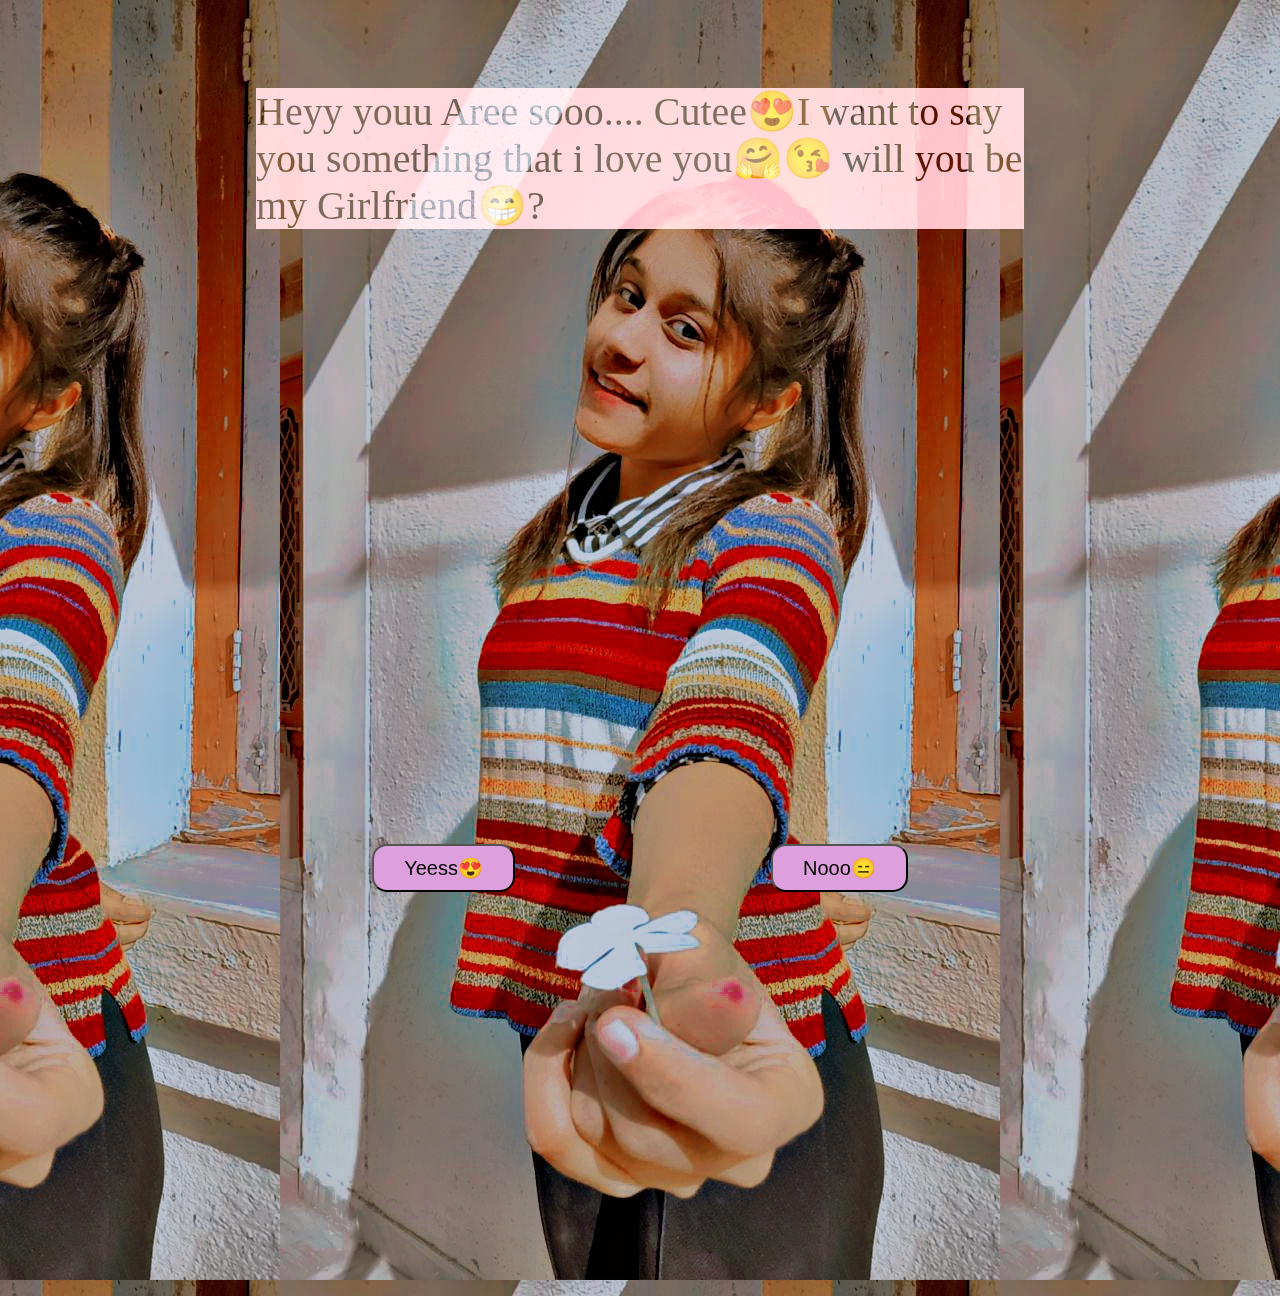
<file: index.html>
<!DOCTYPE html>
<html lang="en">
<head>
    <meta charset="UTF-8">
    <meta name="viewport" content="width=device-width, initial-scale=1.0">
    <title> RAJPUT NIRALIBA </title>
    <link rel="stylesheet" href="style.css">
</head>
<body>
    
    
<div class="img1">
    <nav class="hii">
        <div class="box">
        
            <p>Heyy youu Aree sooo....  Cutee😍I want to say you something that i love you🤗😘 will you be my Girlfriend😁?
            </p>
        </div>
    </nav>
        
    <class class="btn1">
        <a href="yes.html"><button> Yeess😍</button> </a>
        <button class="" type="button" onclick="callAlert('plese do not say no😐 you will stay happy with me and its my promiseee😕')">Nooo😑</button>
    </class>

</div>


<script src="script.js"></script>
</body>


</html>
</file>
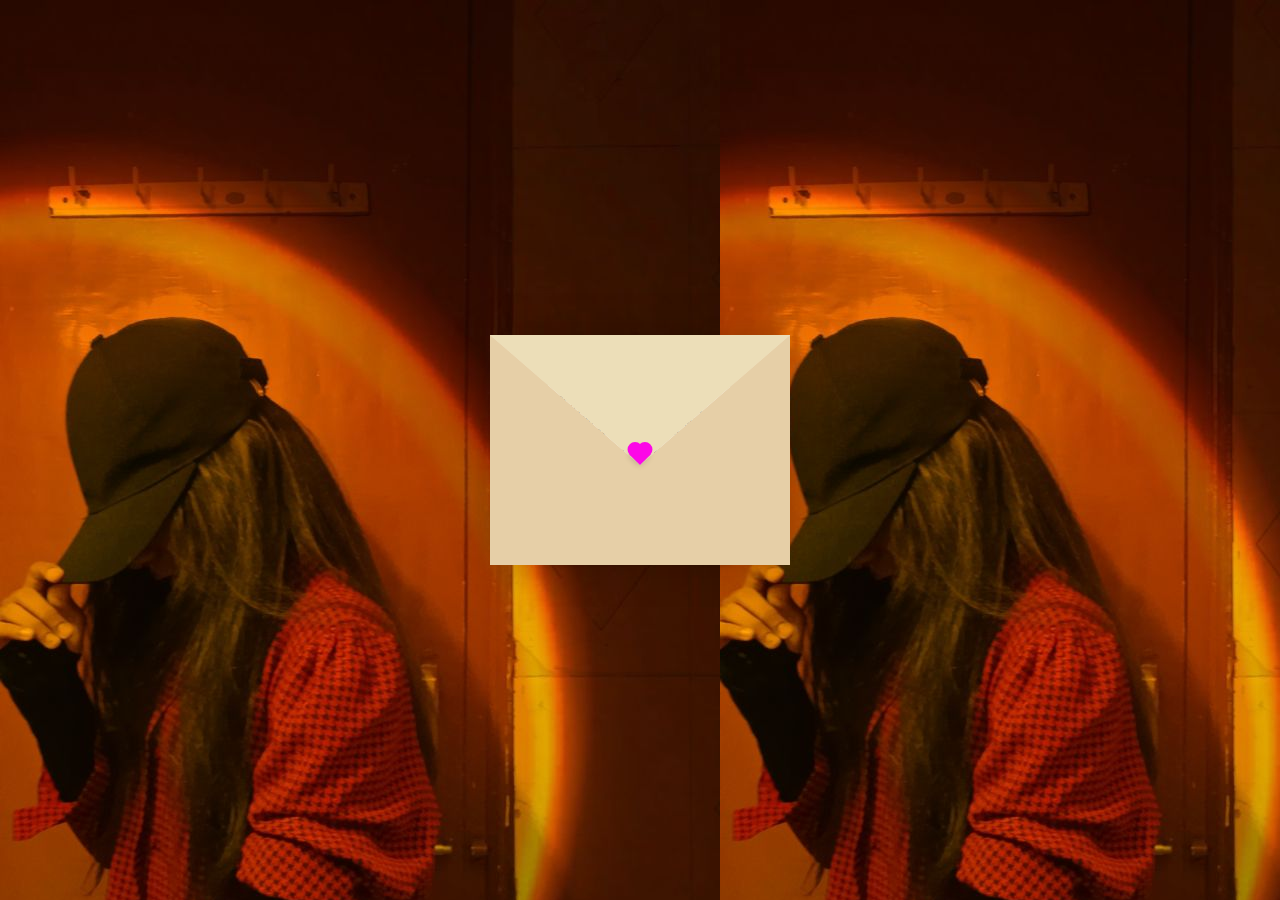
<file: yes.html>
<!DOCTYPE html>
<html lang="en">
<head>
    <meta charset="UTF-8">
    <meta http-equiv="X-UA-Compatible" content="IE=edge">
    <meta name="viewport" content="width=device-width, initial-scale=1.0">
    <title>thankyou babyyy😚</title>
    <link rel="stylesheet" href="yes.css">
</head>
<body>
   <div class="container">
        <div class="envelope-wrapper">
            <div class="envelope">
                <div class="letter">
                    <div class="text">
                        <strong>Dear Rajput Niraliba.</strong>
                        <p>So you selected Yees😍 and you are ready to be my girlfriend😘 which makee mee soooooooooo muchhhhh
                           happyyy😁 and i promiss you to stay with you forever🤞... 
    
                        </p>
                        <p>
                             .................... I LOVE YOU ❤️
                        </p>
                    </div>
                </div>
            </div>
            <div class="heart"></div>
        </div>
    </div>
    <script>
        const envelope = document.querySelector('.envelope-wrapper');
        envelope.addEventListener('click', () => {
            envelope.classList.toggle('flap');
        });
    </script>
</body>
</html>
</file>
<file: style.css>
.box{
    width: 60vw;
    height: 500px;
    display: flex;
    justify-content: center;
    align-items: self-start;
    border: 2px rgb(204, 122, 84);
    padding: 10px;
}
.hii{
    
    display: flex;
    justify-content: center;
    align-items: self-end;
   padding: 30px;

}

.box p{
    background-color: pink;
    mix-blend-mode: screen;
    font-size: 40px;
    display: flex;
    align-items: self-start;

}

.btn1{
    display: flex;
    justify-content: center;
    padding: 10vw;
}
  
.btn1 button{
    padding: 10px;
    padding-right: 30px;
    margin: 10vw;
    padding-left: 30px;
    border-radius: 15px;
    background-color: plum;
    font-size: 20px;
    cursor: pointer;
}

.btn2 button{
    padding: 10px;
    padding-right: 30px;
    padding-left: 30px;
    border-radius: 15px;
    background-color: plum;
    font-size: 20px;
    cursor: pointer;
    
}

body{
    height: 100vw;
    background: black url(IMG-20240228-WA0036.jpg);
    background-blend-mode: difference;
    background-position: top;
}
</file>
<file: yes.css>
:root{
	--primary: #fff;
	--bg-imgage :IMG-20240228-WA0036.jpg;
	--bg-envelope-color: #f5edd1;
	--envelope-tab: #ecdeb8;
	--envelope-cover: #e6cfa7;
	--shadow-color: rgba(0, 0, 0, 0.2);
	--txt-color: #444;
	--heart-color: rgb(252, 8, 231);
  }
  body{
	margin: 0;
	padding: 0;
	box-sizing: border-box;
	background : url("Snapchat-32704655.jpg");
	background-blend-mode: overlay;
	display: flex;
	align-items: center;
	justify-content: center;
  }
  .container {
	height: 100vh;
	display: grid;
	place-items: center;
  }
  .container > .envelope-wrapper {
	background: var(--bg-envelope-color);
	
	box-shadow: 0 0 40px var(--shadow-color);
  }
  .envelope-wrapper > .envelope {
	position: relative;
	width: 300px;
	height: 230px;
  }
  .envelope-wrapper > .envelope::before {
	content: "";
	position: absolute;
	top: 0;
	z-index: 2;
	border-top: 130px solid var(--envelope-tab);
	border-right: 150px solid transparent;
	border-left: 150px solid transparent;
	transform-origin: top;
	transition: all 0.5s ease-in-out 0.7s;
  }
  .envelope-wrapper > .envelope::after {
	content: "";
	position: absolute;
	z-index: 2;
	width: 0px;
	height: 0px;
	border-top: 130px solid transparent;
	border-right: 150px solid var(--envelope-cover);
	border-bottom: 100px solid var(--envelope-cover);
	border-left: 150px solid var(--envelope-cover);
  }
  .envelope > .letter {
	position: absolute;
	right: 20%;
	bottom: 0;
	width: 54%;
	height: 80%;
	background: var(--primary);
	text-align: center;
	transition: all 1s ease-in-out;
	box-shadow: 0 0 5px var(--shadow-color);
	padding: 20px 10px;
  }
  
  .envelope > .letter > .text {
	font-family: 'Gill Sans', 'Gill Sans MT', Calibri, 'Trebuchet MS', sans-serif;
	color: var(--txt-color);
	text-align: left;
	font-size: 10px;
  }
  .heart {
	position: absolute;
	top: 50%;
	left: 50%;
	width: 15px;
	height: 15px;
	background: var(--heart-color);
	z-index: 4;
	transform: translate(-50%, -20%) rotate(45deg);
	transition: transform 0.5s ease-in-out 1s;
	box-shadow: 0 1px 6px var(--shadow-color);
	cursor: pointer;
  }
  .heart:before, 
  .heart:after {
	content: "";
	position: absolute;
	width: 15px;
	height: 15px;
	background-color: var(--heart-color);
	border-radius: 50%;
  }
  .heart:before {
	top: -7.5px;
  }
  .heart:after {
	right: 7.5px;
  }
  .flap > .envelope:before {
	transform: rotateX(180deg);
	z-index: 0;
  }
  .flap > .envelope > .letter {
	bottom: 100px;
	transform: scale(1.5);
	transition-delay: 1s;
  }
  .flap > .heart {
	transform: rotate(90deg);
	transition-delay: 0.4s;
  }
</file>
